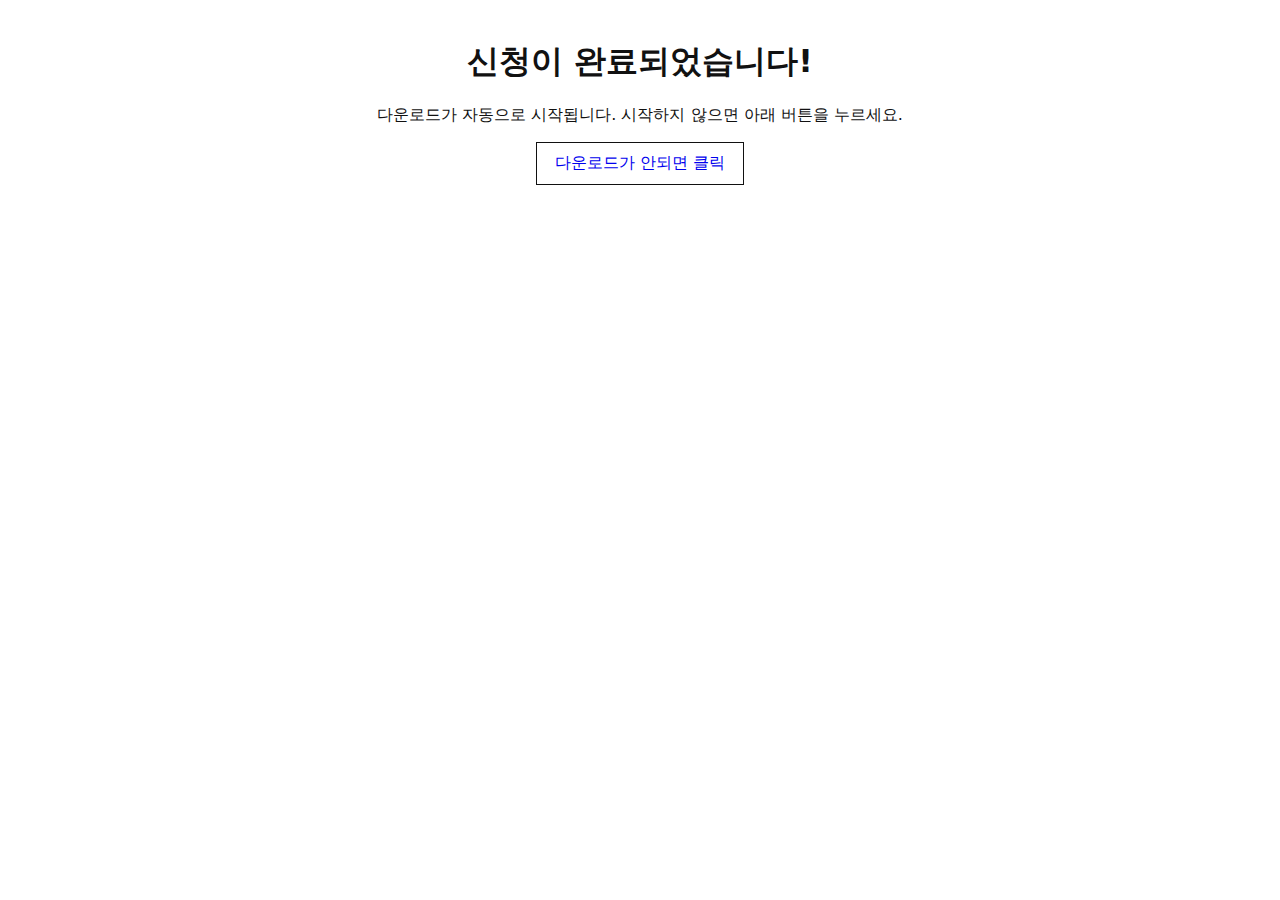
<file: thank-you.html>
<!doctype html>
<html lang="ko">
<head>
  <meta charset="utf-8" />
  <title>신청 완료 — 다운로드</title>
  <meta name="viewport" content="width=device-width,initial-scale=1" />
  <style>
    body{font-family:system-ui, -apple-system; background:#fff; color:#111; margin:40px; text-align:center}
    .btn{display:inline-block;padding:10px 18px;border:1px solid #111;text-decoration:none}
  </style>
</head>
<body>
  <h1>신청이 완료되었습니다!</h1>
  <p>다운로드가 자동으로 시작됩니다. 시작하지 않으면 아래 버튼을 누르세요.</p>
  <p><a id="manualDownload" class="btn" href="/free/simple_blog_free_v1.zip">다운로드가 안되면 클릭</a></p>

  <script>
    // 자동 다운로드 시도 (브라우저 보안으로 인해 팝업/차단될 수 있음 — 수동 버튼 제공)
    (function(){
      var url = '/free/simple_blog_free_v1.zip';
      try {
        var a = document.createElement('a');
        a.href = url;
        a.download = '';
        document.body.appendChild(a);
        a.click();
        document.body.removeChild(a);
      } catch(e){
        // 실패해도 수동 버튼으로 대응
        console.warn('자동 다운로드 실패', e);
      }

      // Analytics 이벤트(옵션): 다운로드 시도 트랙
      if(window.gtag){
        gtag('event','download_attempt',{event_category:'engagement', event_label:'free_zip'});
      }
    })();
  </script>
</body>
</html>
</file>
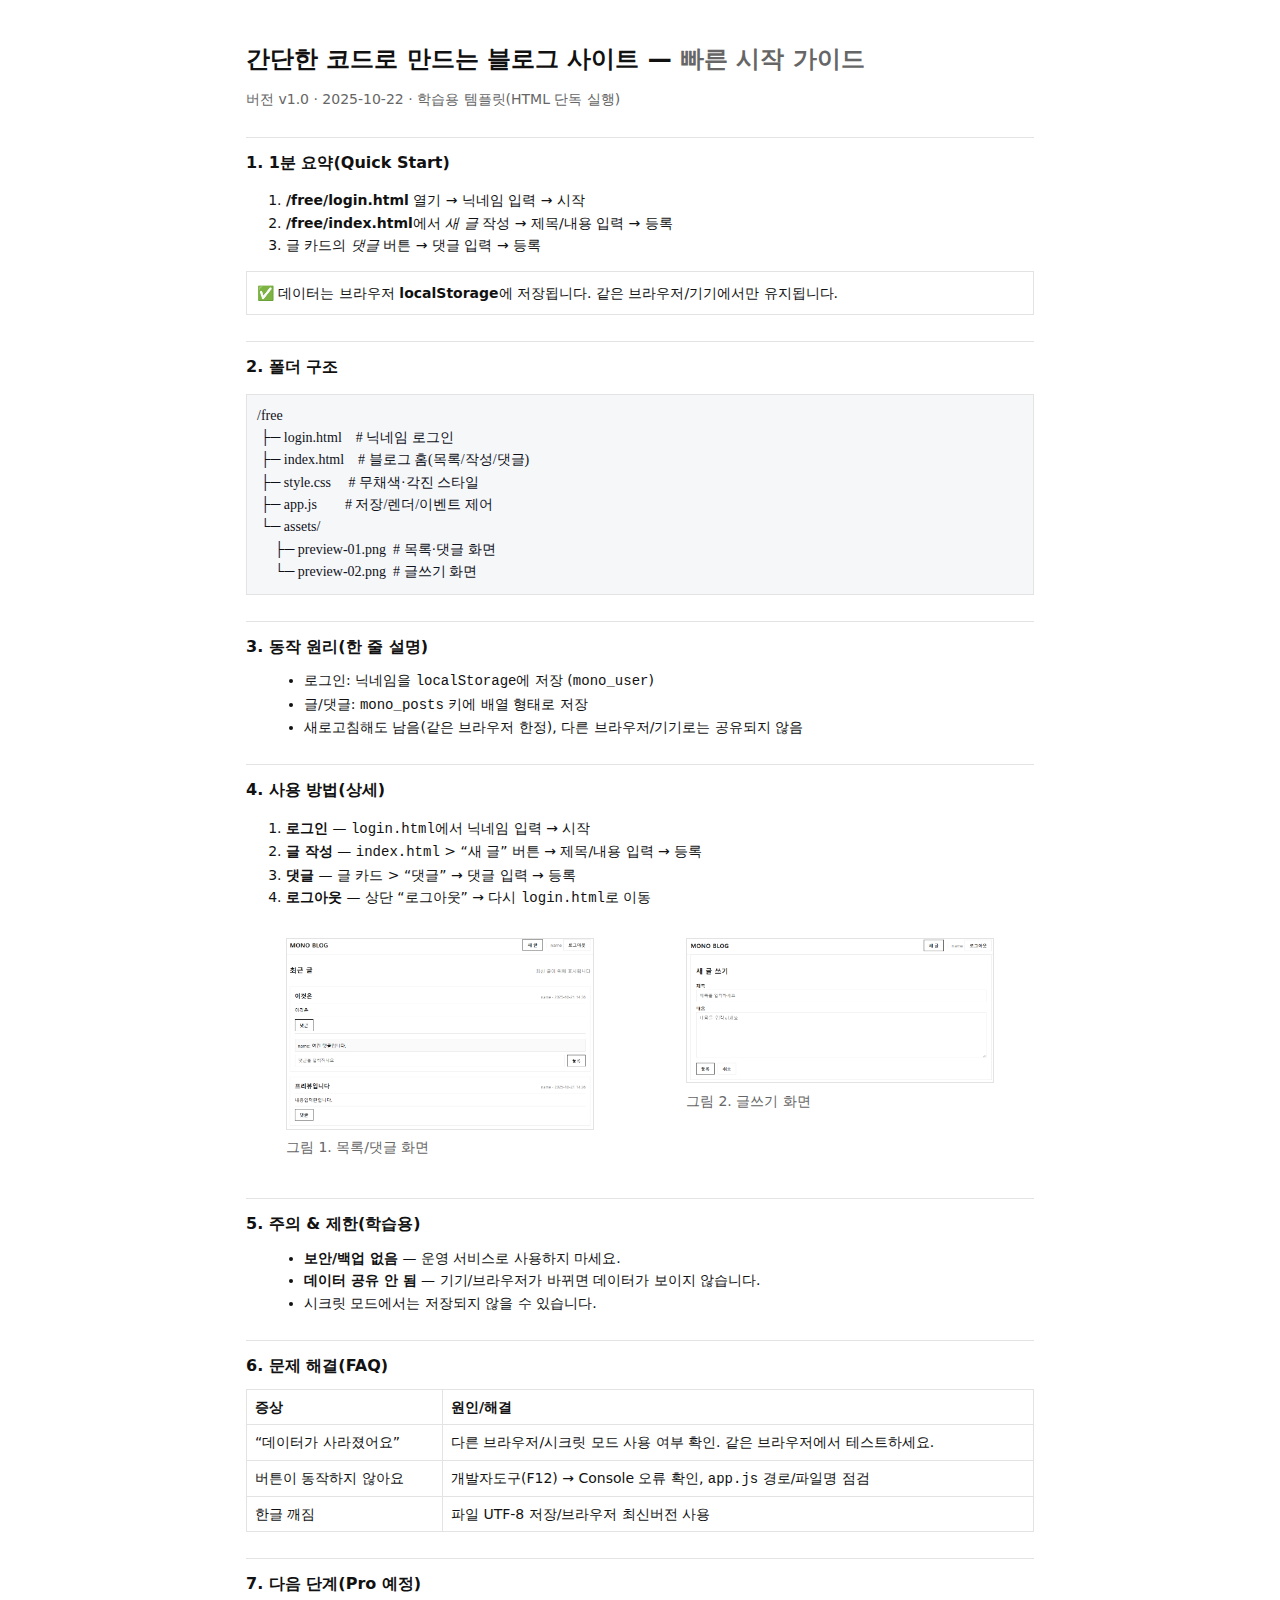
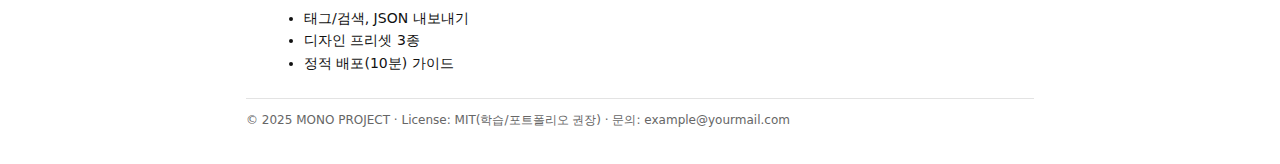
<file: free/guide.html>
<!DOCTYPE html>
<html lang="ko">
<head>
<meta charset="utf-8" />
<title>간단한 코드로 만드는 블로그 사이트 — 빠른 시작 가이드</title>
<meta name="viewport" content="width=device-width,initial-scale=1" />
<style>
  /* Monochrome print-friendly */
  :root{
    --ink:#111; --muted:#666; --line:#e3e3e3; --bg:#fff; --code:#0f111a; --code-bg:#f6f7f9;
  }
  *{box-sizing:border-box}
  html,body{background:var(--bg); color:var(--ink); font:14px/1.6 system-ui,-apple-system,Segoe UI,Roboto,Noto Sans KR}
  .page{max-width:820px; margin:40px auto; padding:0 16px}
  h1,h2,h3{margin:0 0 10px}
  h1{font-size:24px; font-weight:800}
  h2{font-size:16px; margin-top:26px; border-top:1px solid var(--line); padding-top:12px}
  h3{font-size:14px}
  .muted{color:var(--muted)}
  .kbd{border:1px solid #bbb; padding:0 6px; font-family:ui-monospace,Menlo,Consolas; background:#fafafa}
  .callout{border:1px solid var(--line); padding:10px; background:#fff}
  .grid{display:grid; grid-template-columns:1fr 1fr; gap:12px}
  .mono{font-family:ui-monospace,Menlo,Consolas}
  pre{background:var(--code-bg); color:var(--code); padding:10px; border:1px solid var(--line); overflow:auto}
  img{max-width:100%; border:1px solid var(--line)}
  ul{margin:8px 0 8px 18px}
  table{border-collapse:collapse; width:100%; margin:8px 0}
  th,td{border:1px solid var(--line); padding:6px 8px; text-align:left}
  .footer{margin-top:24px; font-size:12px; color:var(--muted); border-top:1px solid var(--line); padding-top:12px}

  /* Print layout */
  @media print {
    @page { margin: 16mm; }
    .page{margin:0; padding:0}
    a[href]:after{content:" (" attr(href) ")"; font-size:10px; color:#888}
  }
</style>
</head>
<body>
  <div class="page">
    <h1>간단한 코드로 만드는 블로그 사이트 — <span class="muted">빠른 시작 가이드</span></h1>
    <div class="muted">버전 v1.0 · 2025-10-22 · 학습용 템플릿(HTML 단독 실행)</div>

    <h2>1. 1분 요약(Quick Start)</h2>
    <ol>
      <li><strong>/free/login.html</strong> 열기 → 닉네임 입력 → 시작</li>
      <li><strong>/free/index.html</strong>에서 <em>새 글</em> 작성 → 제목/내용 입력 → 등록</li>
      <li>글 카드의 <em>댓글</em> 버튼 → 댓글 입력 → 등록</li>
    </ol>
    <div class="callout">
      ✅ 데이터는 브라우저 <strong>localStorage</strong>에 저장됩니다. 같은 브라우저/기기에서만 유지됩니다.
    </div>

    <h2>2. 폴더 구조</h2>
<pre class="mono">/free
 ├─ login.html    # 닉네임 로그인
 ├─ index.html    # 블로그 홈(목록/작성/댓글)
 ├─ style.css     # 무채색·각진 스타일
 ├─ app.js        # 저장/렌더/이벤트 제어
 └─ assets/
     ├─ preview-01.png  # 목록·댓글 화면
     └─ preview-02.png  # 글쓰기 화면
</pre>

    <h2>3. 동작 원리(한 줄 설명)</h2>
    <ul>
      <li>로그인: 닉네임을 <code>localStorage</code>에 저장 (<code>mono_user</code>)</li>
      <li>글/댓글: <code>mono_posts</code> 키에 배열 형태로 저장</li>
      <li>새로고침해도 남음(같은 브라우저 한정), 다른 브라우저/기기로는 공유되지 않음</li>
    </ul>

    <h2>4. 사용 방법(상세)</h2>
    <ol>
      <li><strong>로그인</strong> — <code>login.html</code>에서 닉네임 입력 → 시작</li>
      <li><strong>글 작성</strong> — <code>index.html</code> &gt; “새 글” 버튼 → 제목/내용 입력 → 등록</li>
      <li><strong>댓글</strong> — 글 카드 &gt; “댓글” → 댓글 입력 → 등록</li>
      <li><strong>로그아웃</strong> — 상단 “로그아웃” → 다시 <code>login.html</code>로 이동</li>
    </ol>

    <div class="grid">
      <figure>
        <img src="./assets/preview-01.png" alt="목록/댓글 화면 예시">
        <figcaption class="muted">그림 1. 목록/댓글 화면</figcaption>
      </figure>
      <figure>
        <img src="./assets/preview-02.png" alt="글쓰기 화면 예시">
        <figcaption class="muted">그림 2. 글쓰기 화면</figcaption>
      </figure>
    </div>

    <h2>5. 주의 & 제한(학습용)</h2>
    <ul>
      <li><strong>보안/백업 없음</strong> — 운영 서비스로 사용하지 마세요.</li>
      <li><strong>데이터 공유 안 됨</strong> — 기기/브라우저가 바뀌면 데이터가 보이지 않습니다.</li>
      <li>시크릿 모드에서는 저장되지 않을 수 있습니다.</li>
    </ul>

    <h2>6. 문제 해결(FAQ)</h2>
    <table>
      <tr><th>증상</th><th>원인/해결</th></tr>
      <tr><td>“데이터가 사라졌어요”</td><td>다른 브라우저/시크릿 모드 사용 여부 확인. 같은 브라우저에서 테스트하세요.</td></tr>
      <tr><td>버튼이 동작하지 않아요</td><td>개발자도구(F12) → Console 오류 확인, <code>app.js</code> 경로/파일명 점검</td></tr>
      <tr><td>한글 깨짐</td><td>파일 UTF-8 저장/브라우저 최신버전 사용</td></tr>
    </table>

    <h2>7. 다음 단계(Pro 예정)</h2>
    <ul>
      <li>태그/검색, JSON 내보내기</li>
      <li>디자인 프리셋 3종</li>
      <li>정적 배포(10분) 가이드</li>
    </ul>

    <div class="footer">
      © 2025 MONO PROJECT · License: MIT(학습/포트폴리오 권장) · 문의: example@yourmail.com
    </div>
  </div>
</body>
</html>
</file>
